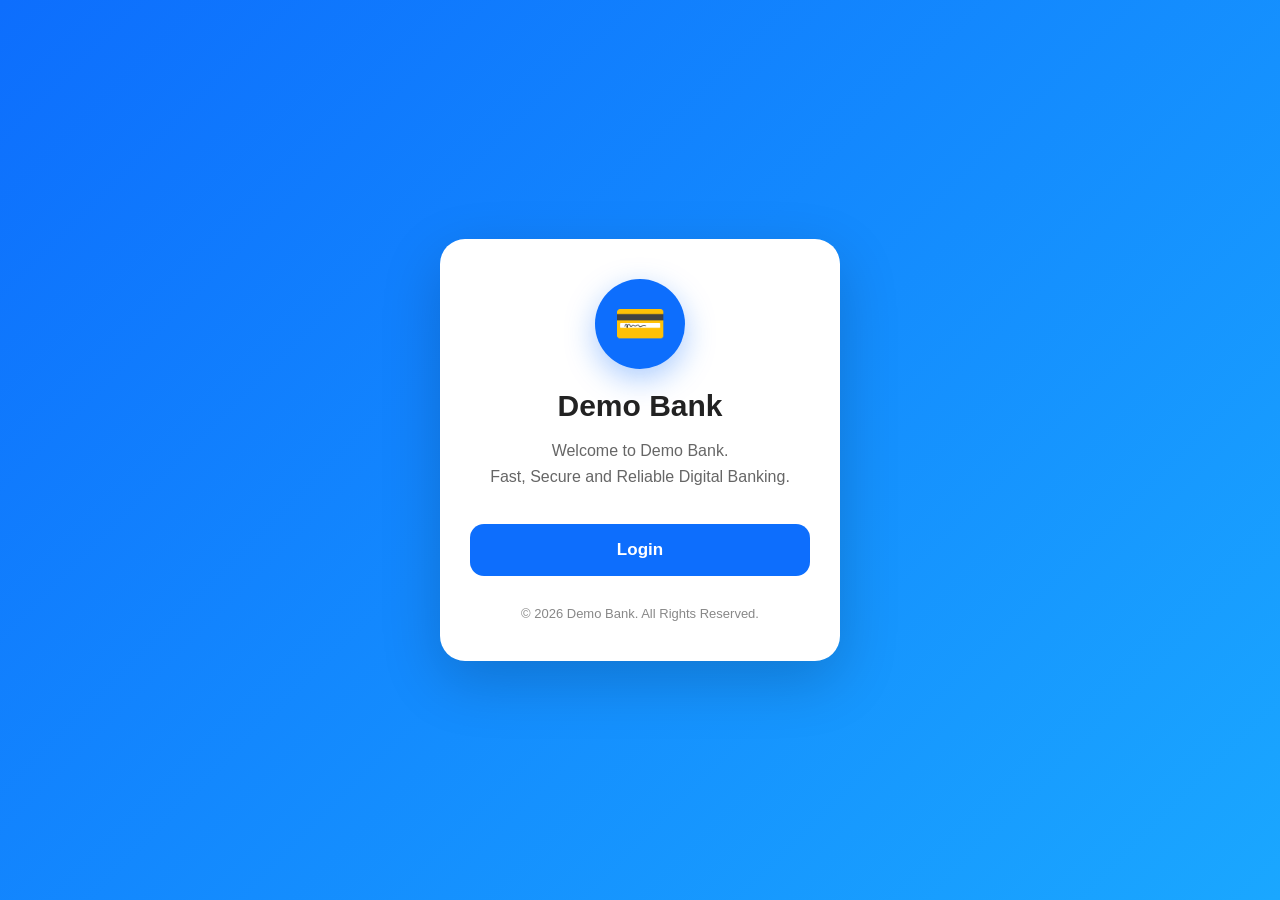
<file: index.html>
<!DOCTYPE html>
<html lang="en">
<head>
    <meta charset="UTF-8">
    <meta name="viewport" content="width=device-width, initial-scale=1.0">
    <title>Demo Bank</title>

    <link rel="stylesheet" href="style.css">
    <link rel="stylesheet" href="animation.css">

    <style>
        *{
            margin:0;
            padding:0;
            box-sizing:border-box;
            font-family:Inter,Arial,sans-serif;
        }

        body{
            background:linear-gradient(135deg,#0d6efd,#1aa7ff);
            min-height:100vh;
            display:flex;
            justify-content:center;
            align-items:center;
            padding:20px;
        }

        .container{
            width:100%;
            max-width:400px;
            background:#fff;
            border-radius:25px;
            padding:40px 30px;
            text-align:center;
            box-shadow:0 20px 60px rgba(0,0,0,.18);
            animation:fadeIn .6s ease;
        }

        .logo{
            width:90px;
            height:90px;
            margin:auto;
            border-radius:50%;
            background:#0d6efd;
            color:#fff;
            display:flex;
            justify-content:center;
            align-items:center;
            font-size:42px;
            box-shadow:0 10px 30px rgba(13,110,253,.35);
        }

        h1{
            margin-top:20px;
            color:#222;
            font-size:30px;
        }

        p{
            margin:15px 0 35px;
            color:#666;
            line-height:1.6;
        }

        .btn{
            width:100%;
            padding:16px;
            border:none;
            border-radius:14px;
            background:#0d6efd;
            color:#fff;
            font-size:17px;
            font-weight:600;
            cursor:pointer;
            transition:.3s;
        }

        .btn:hover{
            background:#0056d6;
            transform:translateY(-2px);
        }

        .footer{
            margin-top:30px;
            color:#888;
            font-size:13px;
        }
    </style>
</head>

<body>

<div class="container">

    <div class="logo">💳</div>

    <h1>Demo Bank</h1>

    <p>
        Welcome to Demo Bank.<br>
        Fast, Secure and Reliable Digital Banking.
    </p>

    <button class="btn" id="loginBtn">
        Login
    </button>

    <div class="footer">
        © 2026 Demo Bank. All Rights Reserved.
    </div>

</div>

<script>
const loginBtn = document.getElementById("loginBtn");

loginBtn.addEventListener("click",function(){

    loginBtn.disabled = true;
    loginBtn.textContent = "Opening...";

    setTimeout(function(){
        window.location.href = "login.html";
    },300);

});
</script>

</body>
</html>
</file>
<file: style.css>
*{
    margin:0;
    padding:0;
    box-sizing:border-box;
    font-family:Inter,Segoe UI,Arial,sans-serif;
}

body{
    background:#f4f7fb;
    color:#222;
}

/* Splash Screen */

.splash{
    width:100%;
    height:100vh;
    display:flex;
    flex-direction:column;
    justify-content:center;
    align-items:center;
    background:linear-gradient(135deg,#0d6efd,#1aa7ff);
}

.logoCircle{
    width:120px;
    height:120px;
    background:#fff;
    border-radius:50%;
    display:flex;
    justify-content:center;
    align-items:center;
    font-size:55px;
    color:#0d6efd;
    box-shadow:0 15px 35px rgba(0,0,0,.25);
}

.splash h1{
    color:#fff;
    margin-top:25px;
    font-size:34px;
    font-weight:700;
}

.splash p{
    color:#eef6ff;
    margin-top:10px;
    font-size:16px;
}

.loader{
    margin-top:45px;
    width:220px;
    height:8px;
    background:rgba(255,255,255,.25);
    border-radius:50px;
    overflow:hidden;
}

.loader span{
    display:block;
    width:40%;
    height:100%;
    background:#fff;
    border-radius:50px;
    animation:loading 1.4s infinite ease-in-out;
}

/* Buttons */

.btn{
    width:100%;
    border:none;
    outline:none;
    cursor:pointer;
    border-radius:14px;
    background:#0d6efd;
    color:#fff;
    padding:16px;
    font-size:17px;
    font-weight:600;
    transition:.3s;
}

.btn:hover{
    background:#0058d6;
}

/* Cards */

.card{
    background:#fff;
    border-radius:22px;
    padding:20px;
    box-shadow:0 10px 30px rgba(0,0,0,.08);
}

/* Inputs */

input{
    width:100%;
    padding:15px;
    margin-top:10px;
    margin-bottom:18px;
    border:1px solid #d9e2ef;
    border-radius:12px;
    font-size:16px;
    outline:none;
}

input:focus{
    border-color:#0d6efd;
}

/* Utility */

.center{
    display:flex;
    justify-content:center;
    align-items:center;
}

.text-center{
    text-align:center;
}

.hidden{
    display:none;
}

.mt-10{margin-top:10px;}
.mt-20{margin-top:20px;}
.mt-30{margin-top:30px;}
.mt-40{margin-top:40px;}

.mb-10{margin-bottom:10px;}
.mb-20{margin-bottom:20px;}
.mb-30{margin-bottom:30px;}

@keyframes loading{
    0%{
        transform:translateX(-100%);
    }
    100%{
        transform:translateX(350%);
    }
}

/* Message Modal */

.modal{
    position:fixed;
    inset:0;
    background:rgba(0,0,0,.45);
    display:flex;
    justify-content:center;
    align-items:center;
    z-index:9999;
}

.modal.hidden{
    display:none;
}

.modal-box{
    width:90%;
    max-width:360px;
    background:#fff;
    border-radius:16px;
    padding:25px;
    text-align:center;
    box-shadow:0 20px 60px rgba(0,0,0,.25);
    animation:pop .25s ease;
}

.modal-box h2{
    margin-bottom:12px;
    color:#0d6efd;
}

.modal-box p{
    margin-bottom:20px;
    line-height:1.6;
}

@keyframes pop{

    from{
        transform:scale(.8);
        opacity:0;
    }

    to{
        transform:scale(1);
        opacity:1;
    }

}
.avatarLarge{

    position:relative;
    overflow:hidden;
    cursor:pointer;

}

.avatarLarge img{

    width:100%;
    height:100%;
    object-fit:cover;

}

#avatarIcon{

    font-size:50px;

}
/* ==========================
   PIN PAGE
========================== */

.pin-container{
    width:100%;
    max-width:360px;
    margin:25px auto 0;
    text-align:center;
}

.pin-dots{
    display:flex;
    justify-content:center;
    gap:18px;
    margin-bottom:35px;
}

.pin-dots .dot{
    width:18px;
    height:18px;
    border:2px solid #ccc;
    border-radius:50%;
    background:#fff;
    transition:.3s;
}

.pin-dots .dot.active{
    background:#007bff;
    border-color:#007bff;
}

/* Registration page: show the PIN field */
#registerForm #pin{
    display:block;
}

/* PIN verification page: keep its hidden input hidden */
.pin-container #pin{
    display:none;
}

.pin-pad{
    display:grid;
    grid-template-columns:repeat(3,1fr);
    gap:15px;
}

.pin-pad button{
    width:85px;
    height:85px;
    border:none;
    border-radius:50%;
    background:#fff;
    color:#222;
    font-size:28px;
    font-weight:700;
    cursor:pointer;
    box-shadow:0 5px 15px rgba(0,0,0,.15);
    transition:.2s;
}

.pin-pad button:hover{
    background:#f5f5f5;
    transform:scale(1.05);
}

.pin-pad button:active{
    transform:scale(.95);
}

.pin-pad .btn{
    background:#007bff;
    color:#fff;
}

.pin-pad .btn:hover{
    background:#0056b3;
}

#clear{
    background:#dc3545;
    color:#fff;
}

#clear:hover{
    background:#b52a37;
}

/* Mobile */

@media(max-width:480px){

    .pin-pad button{
        width:72px;
        height:72px;
        font-size:24px;
    }

    .pin-dots .dot{
        width:16px;
        height:16px;
    }

}
/* PIN Verification Modal */

.pin-modal{
    position:fixed;
    inset:0;
    background:rgba(0,0,0,.55);
    display:flex;
    justify-content:center;
    align-items:center;
    opacity:0;
    visibility:hidden;
    transition:.3s;
    z-index:9999;
}

.pin-modal.show{
    opacity:1;
    visibility:visible;
}

.pin-modal-box{
    width:90%;
    max-width:340px;
    background:#fff;
    border-radius:18px;
    padding:30px 25px;
    text-align:center;
    animation:pop .25s ease;
}

.pin-icon{
    width:80px;
    height:80px;
    margin:auto;
    border-radius:50%;
    display:flex;
    align-items:center;
    justify-content:center;
    font-size:40px;
    color:#fff;
    margin-bottom:20px;
}

.pin-icon.success{
    background:#28a745;
}

.pin-icon.error{
    background:#dc3545;
}

#pinTitle{
    margin-bottom:10px;
}

#pinMessage{
    color:#666;
    margin-bottom:25px;
}

#closeModal{
    width:100%;
}

@keyframes pop{
    from{
        transform:scale(.8);
        opacity:0;
    }
    to{
        transform:scale(1);
        opacity:1;
    }
}
</file>
<file: animation.css>
/* Fade In */

.fade-in{
    animation:fadeIn .5s ease;
}

@keyframes fadeIn{
    from{
        opacity:0;
        transform:translateY(20px);
    }
    to{
        opacity:1;
        transform:translateY(0);
    }
}

/* Fade Out */

.fade-out{
    animation:fadeOut .4s ease forwards;
}

@keyframes fadeOut{
    from{
        opacity:1;
    }
    to{
        opacity:0;
    }
}

/* Slide Up */

.slide-up{
    animation:slideUp .45s ease;
}

@keyframes slideUp{
    from{
        opacity:0;
        transform:translateY(40px);
    }
    to{
        opacity:1;
        transform:translateY(0);
    }
}

/* Slide Down */

.slide-down{
    animation:slideDown .45s ease;
}

@keyframes slideDown{
    from{
        opacity:0;
        transform:translateY(-40px);
    }
    to{
        opacity:1;
        transform:translateY(0);
    }
}

/* Zoom */

.zoom-in{
    animation:zoomIn .35s ease;
}

@keyframes zoomIn{
    from{
        opacity:0;
        transform:scale(.8);
    }
    to{
        opacity:1;
        transform:scale(1);
    }
}

/* Pulse */

.pulse{
    animation:pulse 1.5s infinite;
}

@keyframes pulse{
    0%{
        transform:scale(1);
    }
    50%{
        transform:scale(1.05);
    }
    100%{
        transform:scale(1);
    }
}

/* Spin */

.spin{
    animation:spin 1s linear infinite;
}

@keyframes spin{
    from{
        transform:rotate(0deg);
    }
    to{
        transform:rotate(360deg);
    }
}

/* Processing Loader */

.processing-loader{
    width:70px;
    height:70px;
    border:6px solid rgba(13,110,253,.15);
    border-top:6px solid #0d6efd;
    border-radius:50%;
    animation:spin 1s linear infinite;
}

/* Bounce */

.bounce{
    animation:bounce .8s infinite;
}

@keyframes bounce{
    0%,100%{
        transform:translateY(0);
    }
    50%{
        transform:translateY(-10px);
    }
}
</file>
